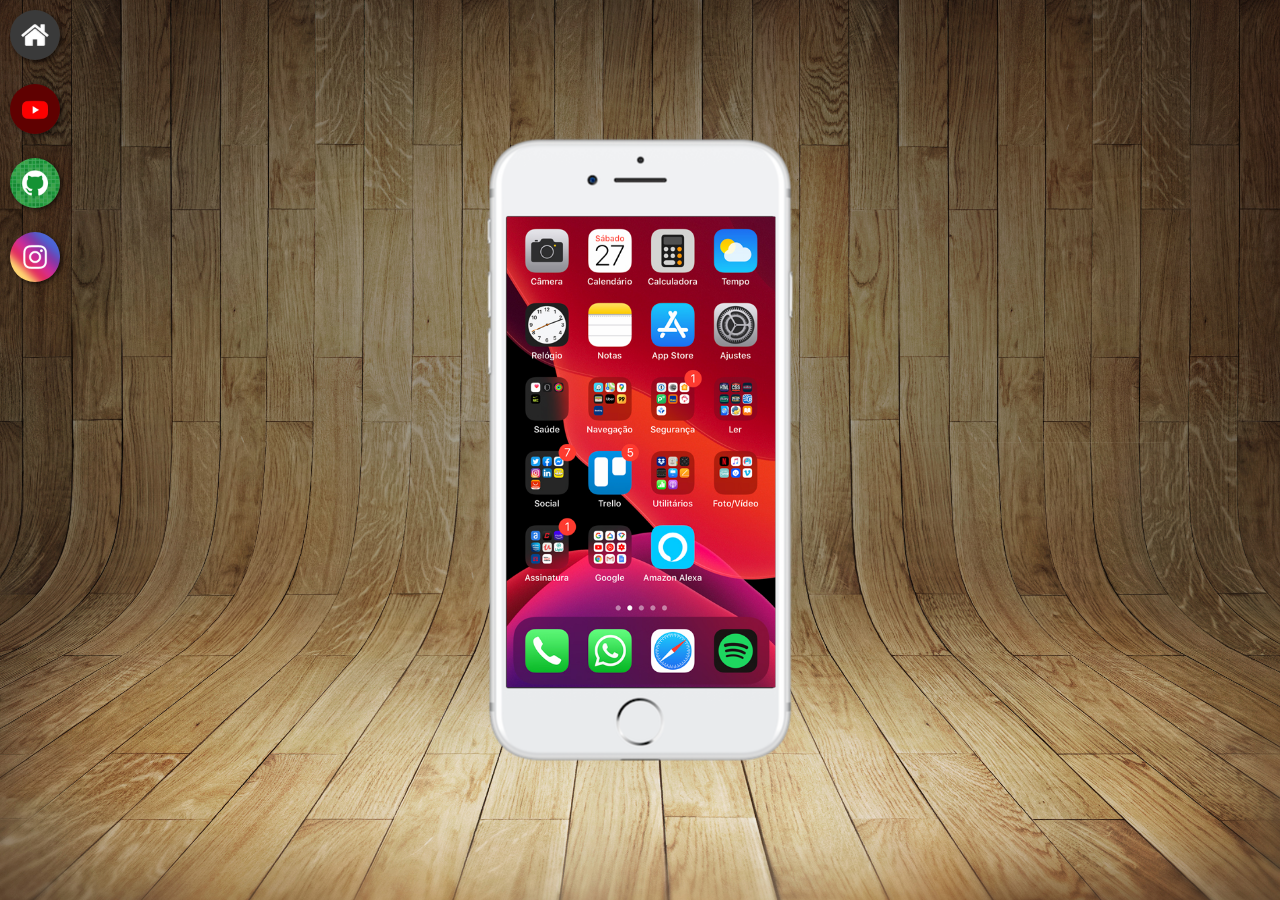
<file: index.html>
<!DOCTYPE html>
<html lang="pt-br">
<head>
    <meta charset="UTF-8">
    <meta name="viewport" content="width=device-width, initial-scale=1.0">

    <link rel="shortcut icon" href="" type="image/x-icon">
    <link rel="stylesheet" href="style.css">

    <title>Projeto Rede Social</title>
</head>
<body>

    <main>
        <section id="telefone">
            <iframe src="home.html" name="tela" id="tela" frameborder="0">
                seu navegador não é compatível com isso.
            </iframe>
        </section>

        <section id="redes-sociais">
            <a href="home.html" target="tela"><img src="imagens/logo-home.jpg" alt="Home"></a><br>
            <a href="youtube.html" target="tela"><img src="imagens/logo-youtube.jpg" alt="YouTube"></a><br>
            <a href="github.html" target="tela"><img src="imagens/logo-github.jpg" alt="GitHub"></a><br>
            <a href="instagram.html" target="tela"><img src="imagens/logo-instagram.jpg" alt="Instagram"></a><br>
            
             </section>
    </main>

</body>
</html>
</file>
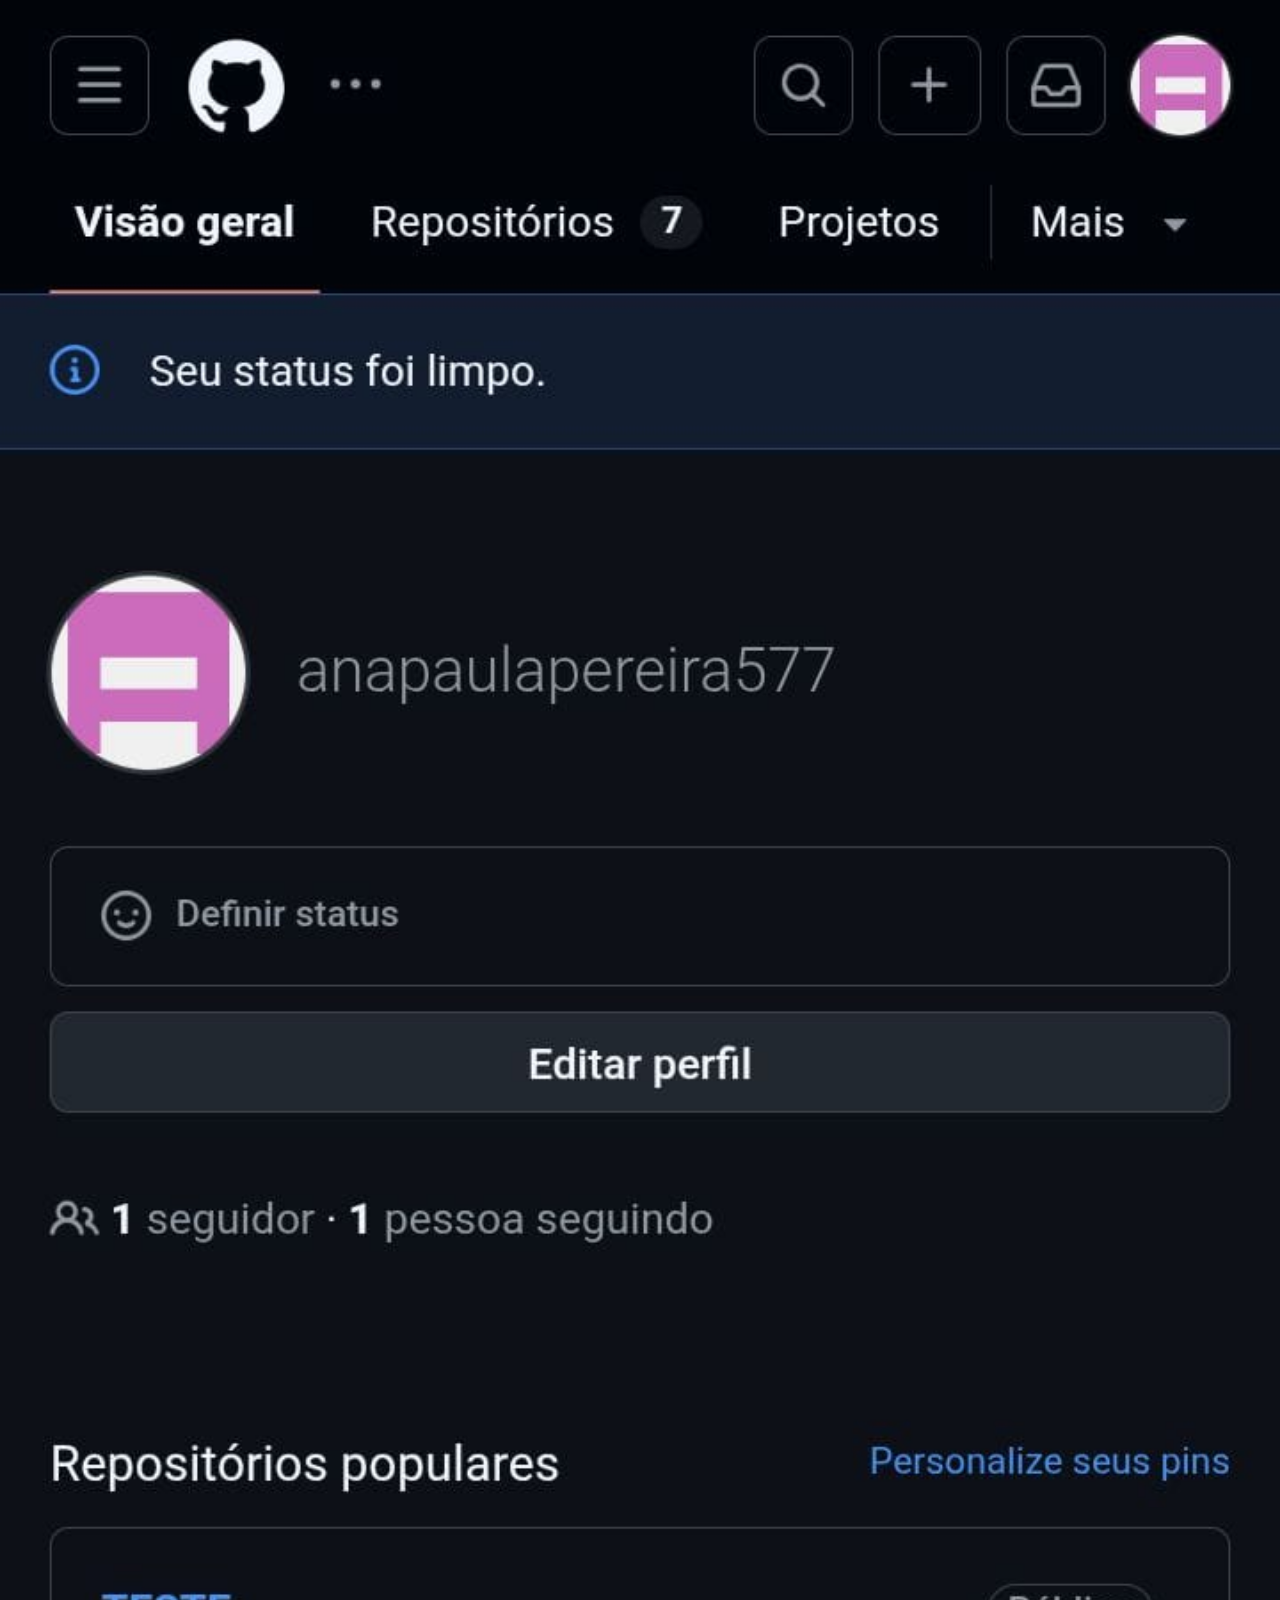
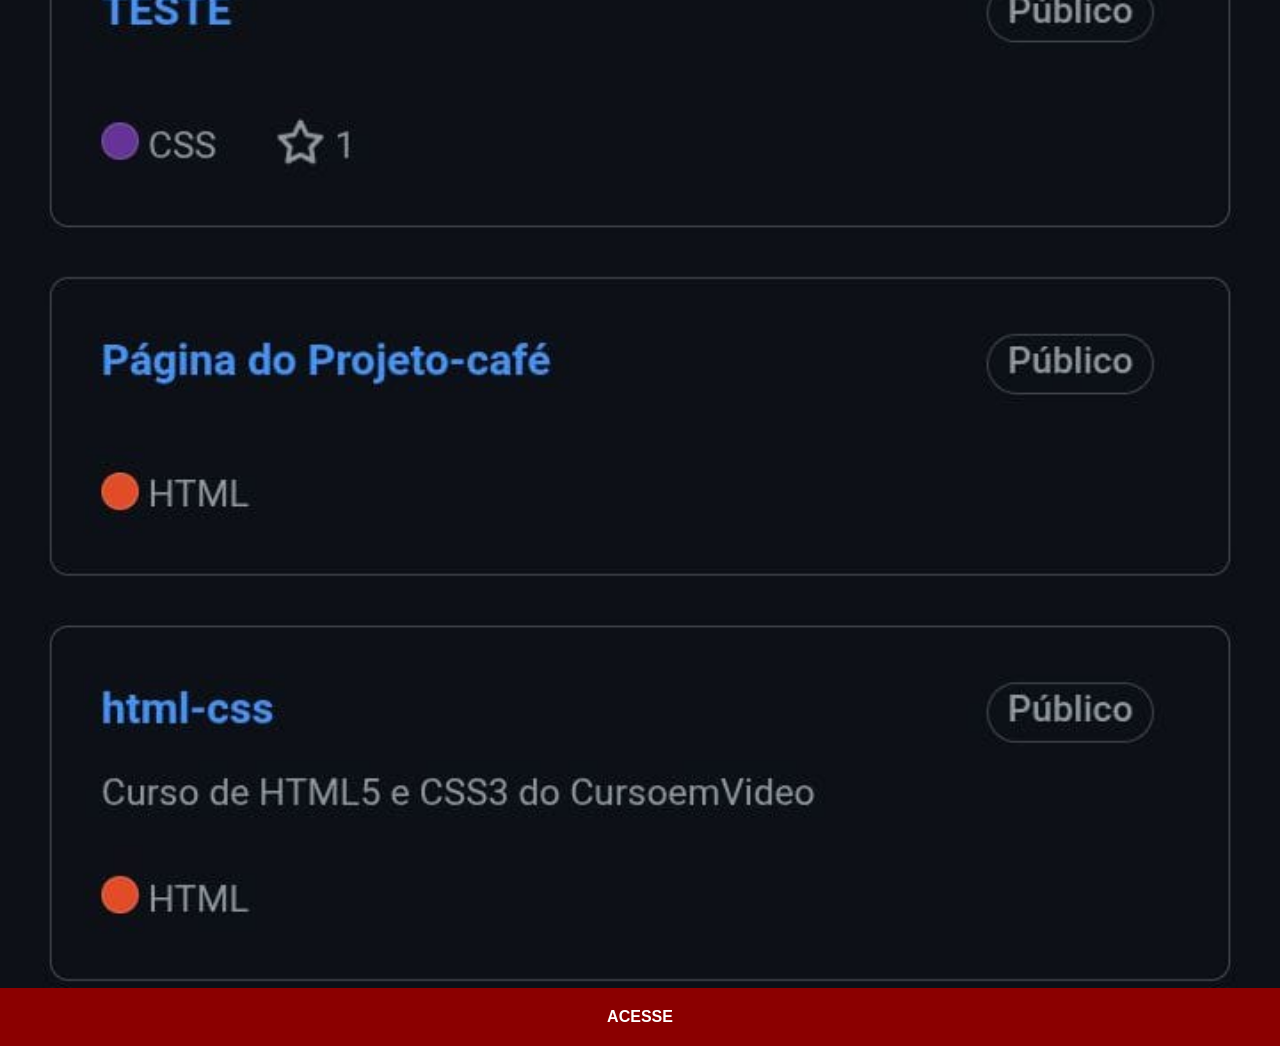
<file: github.html>
<!DOCTYPE html>
<html lang="pt-br">
<head>
    <meta charset="UTF-8">
    <meta name="viewport" content="width=device-width, initial-scale=1.0">
    <title>GitHub</title>
    <link rel="stylesheet" href="estilos/social.css">
</head>
<body>
    <img src="imagens/tela-github.jpg" alt="GitHub">
    <a href="https://github.com/anapaulapereira577" target="_blank">ACESSE</a>
    
</body>
</html>
</file>
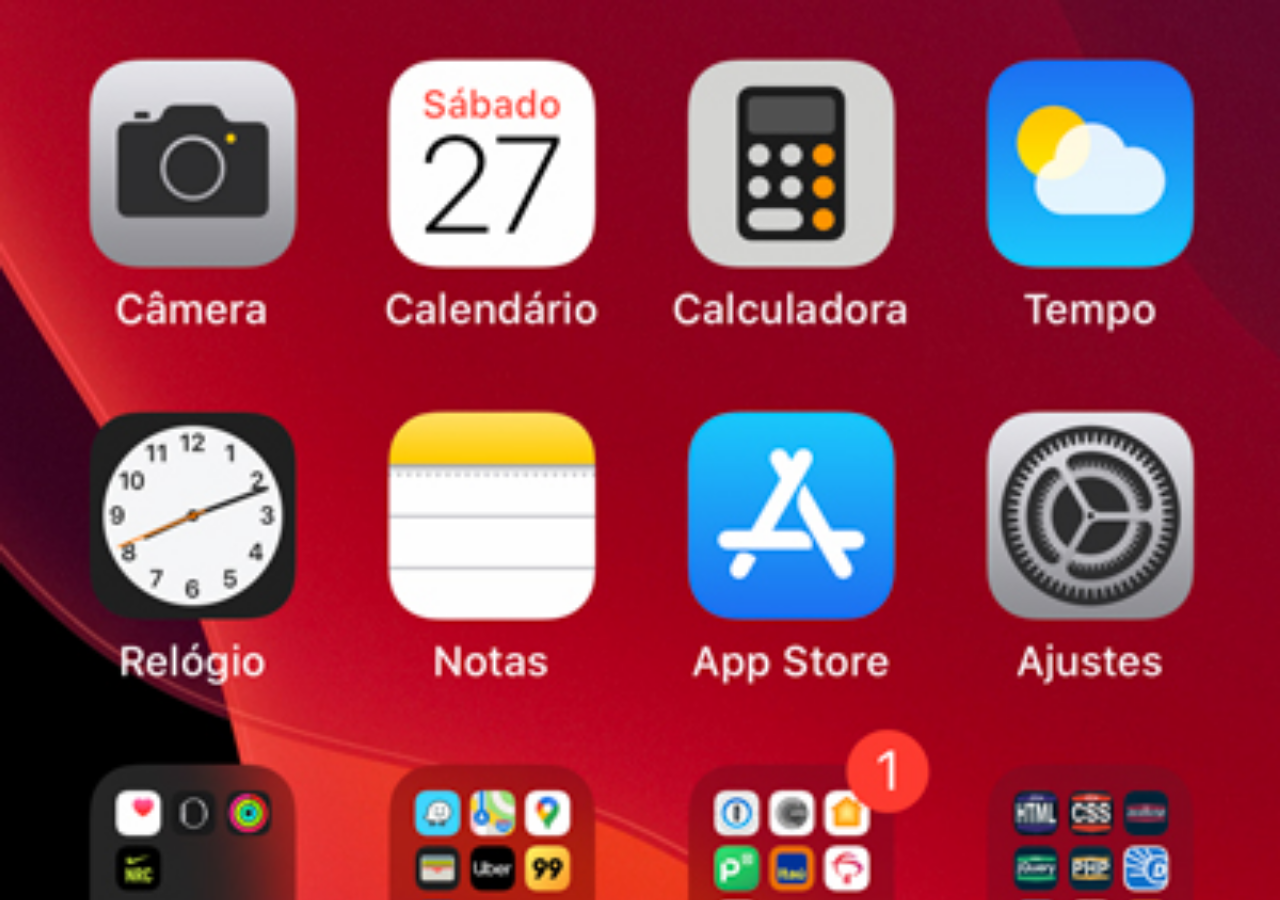
<file: home.html>
<!DOCTYPE html>
<html lang="pt-br">
<head>
    <meta charset="UTF-8">
    <meta name="viewport" content="width=device-width, initial-scale=1.0">
    <title>Home</title>
</head>
<style>
    *{
        margin:0%;
        padding: 0%;
    }
    body {
        width: 100vw;
        height: 100vh;
        background:black url('imagens/tela-home.jpg')no-repeat top center;
        background-size: cover;
    }
</style>
<body>
    
</body>
</html>
</file>
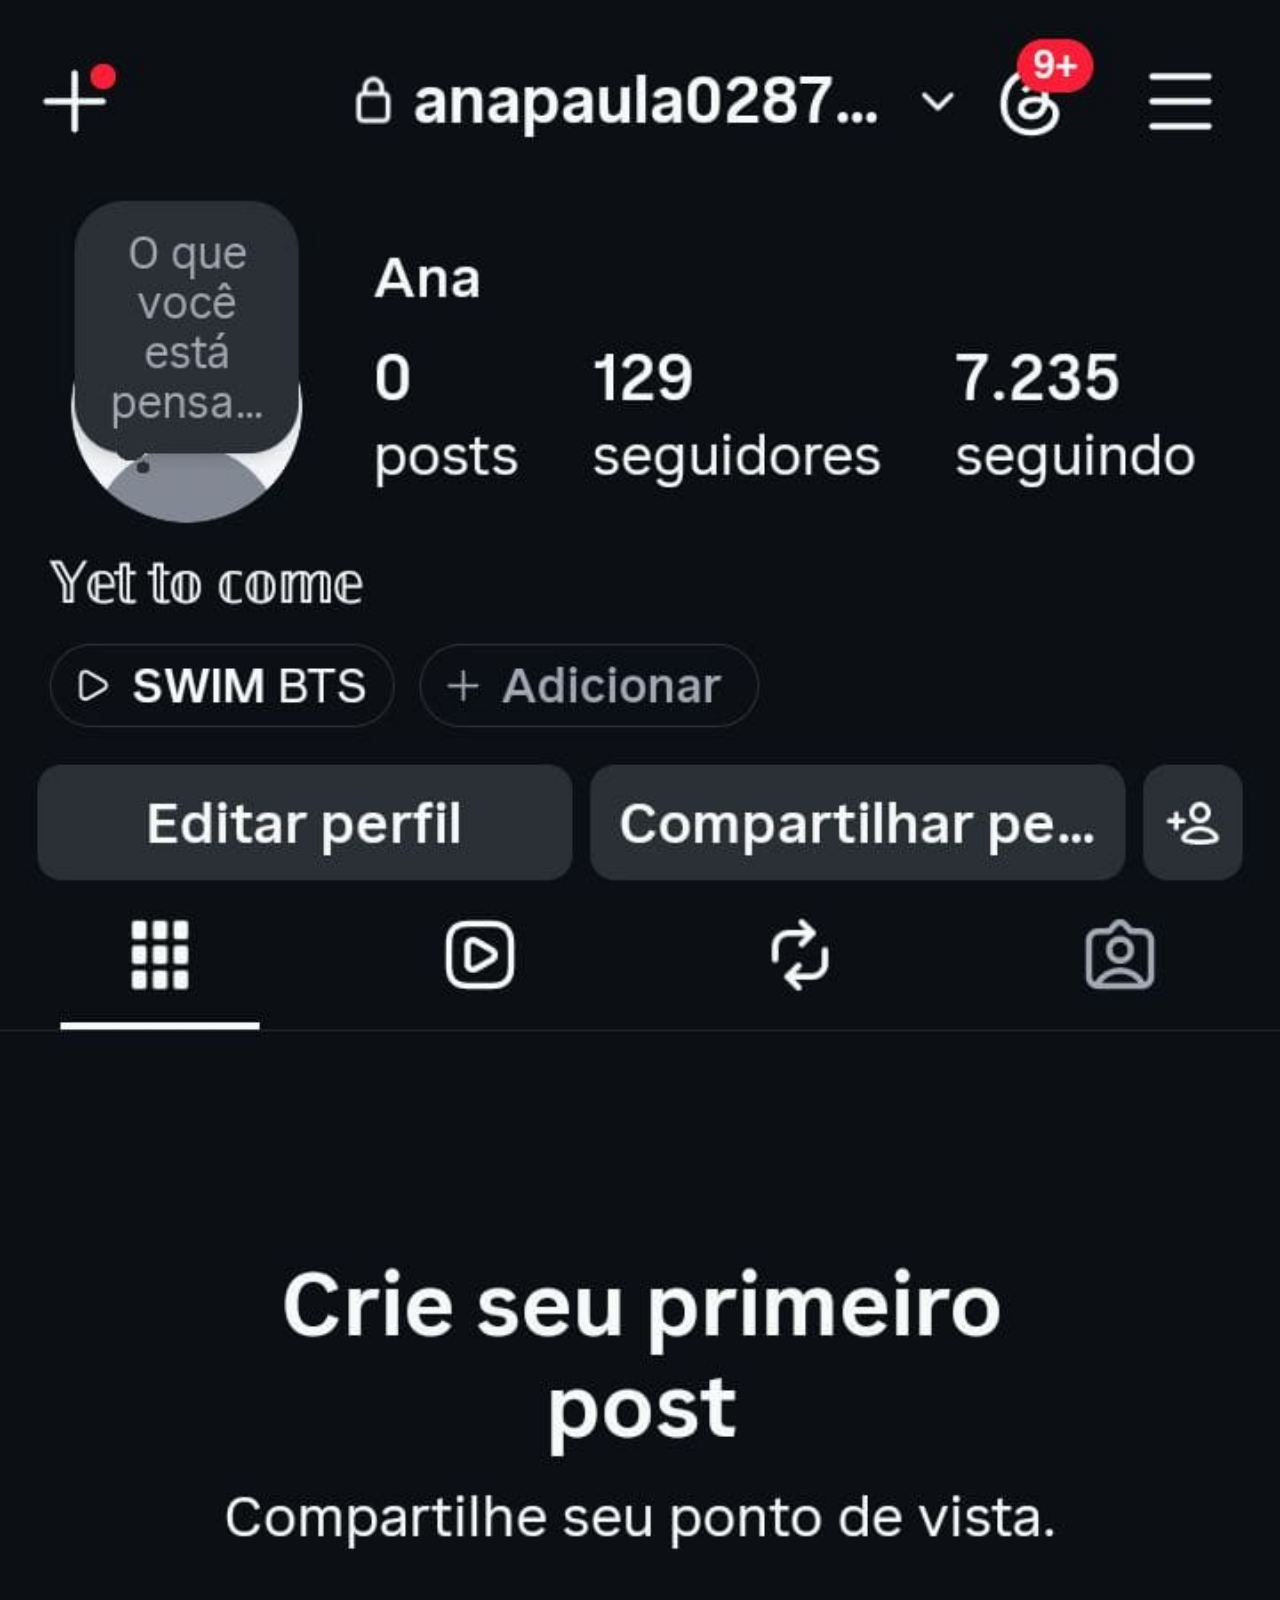
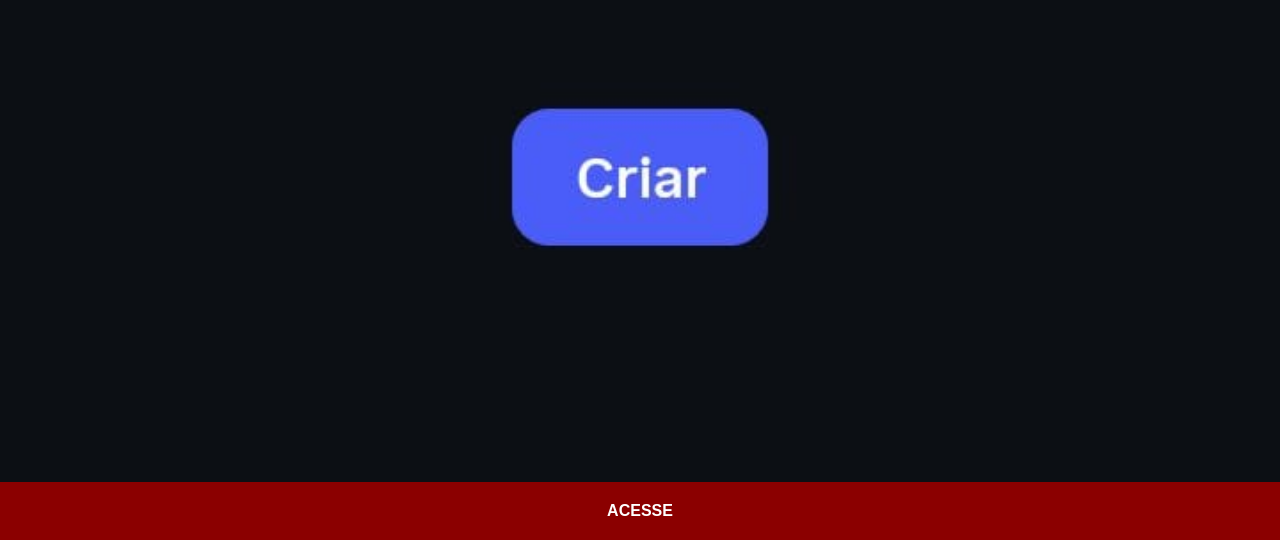
<file: instagram.html>
<!DOCTYPE html>
<html lang="pt-br">
<head>
    <meta charset="UTF-8">
    <meta name="viewport" content="width=device-width, initial-scale=1.0">
    <title>Instagram</title>
    <link rel="stylesheet" href="estilos/social.css">
</head>
<body>

    <img src="imagens/tela-instagram.jpg" alt="Instagram">

    <a href="https://www.instagram.com/anapaula028760/" target="_blank">
        ACESSE
    </a>

</body>
</html>
</file>
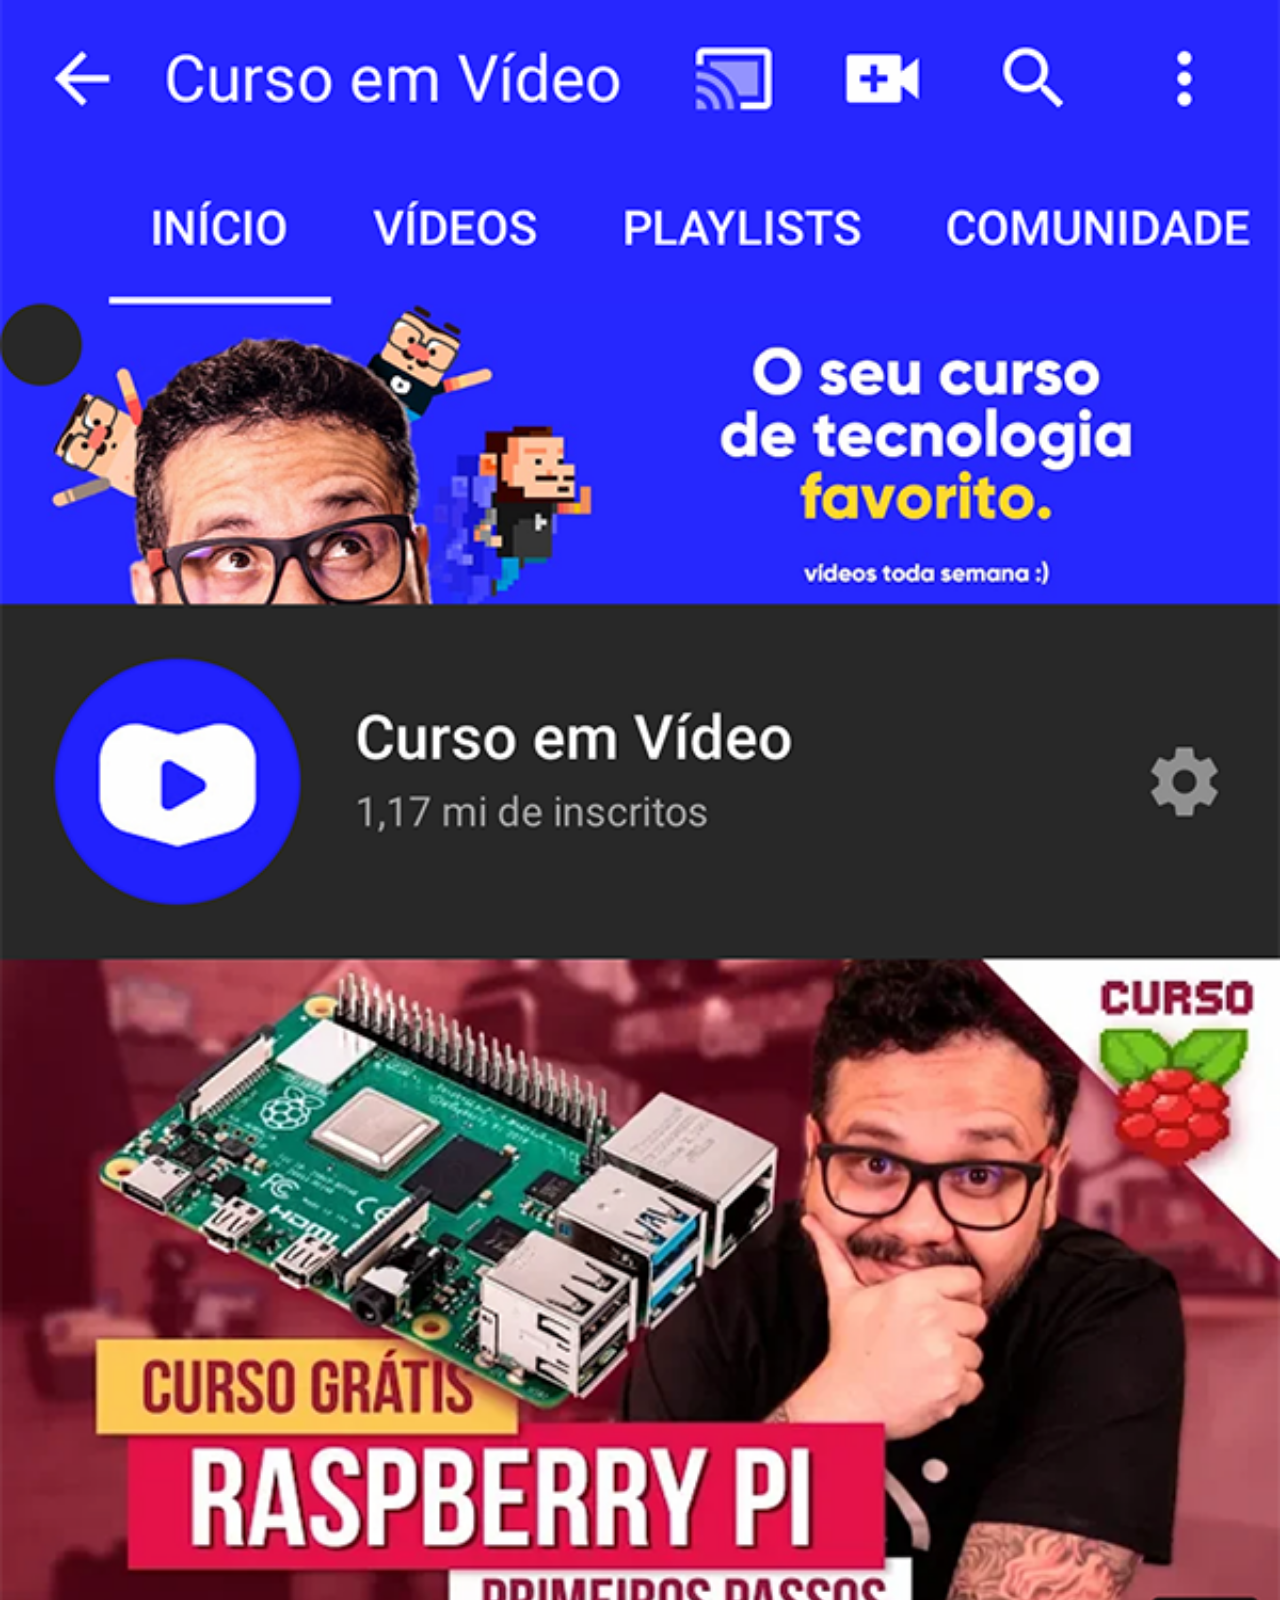
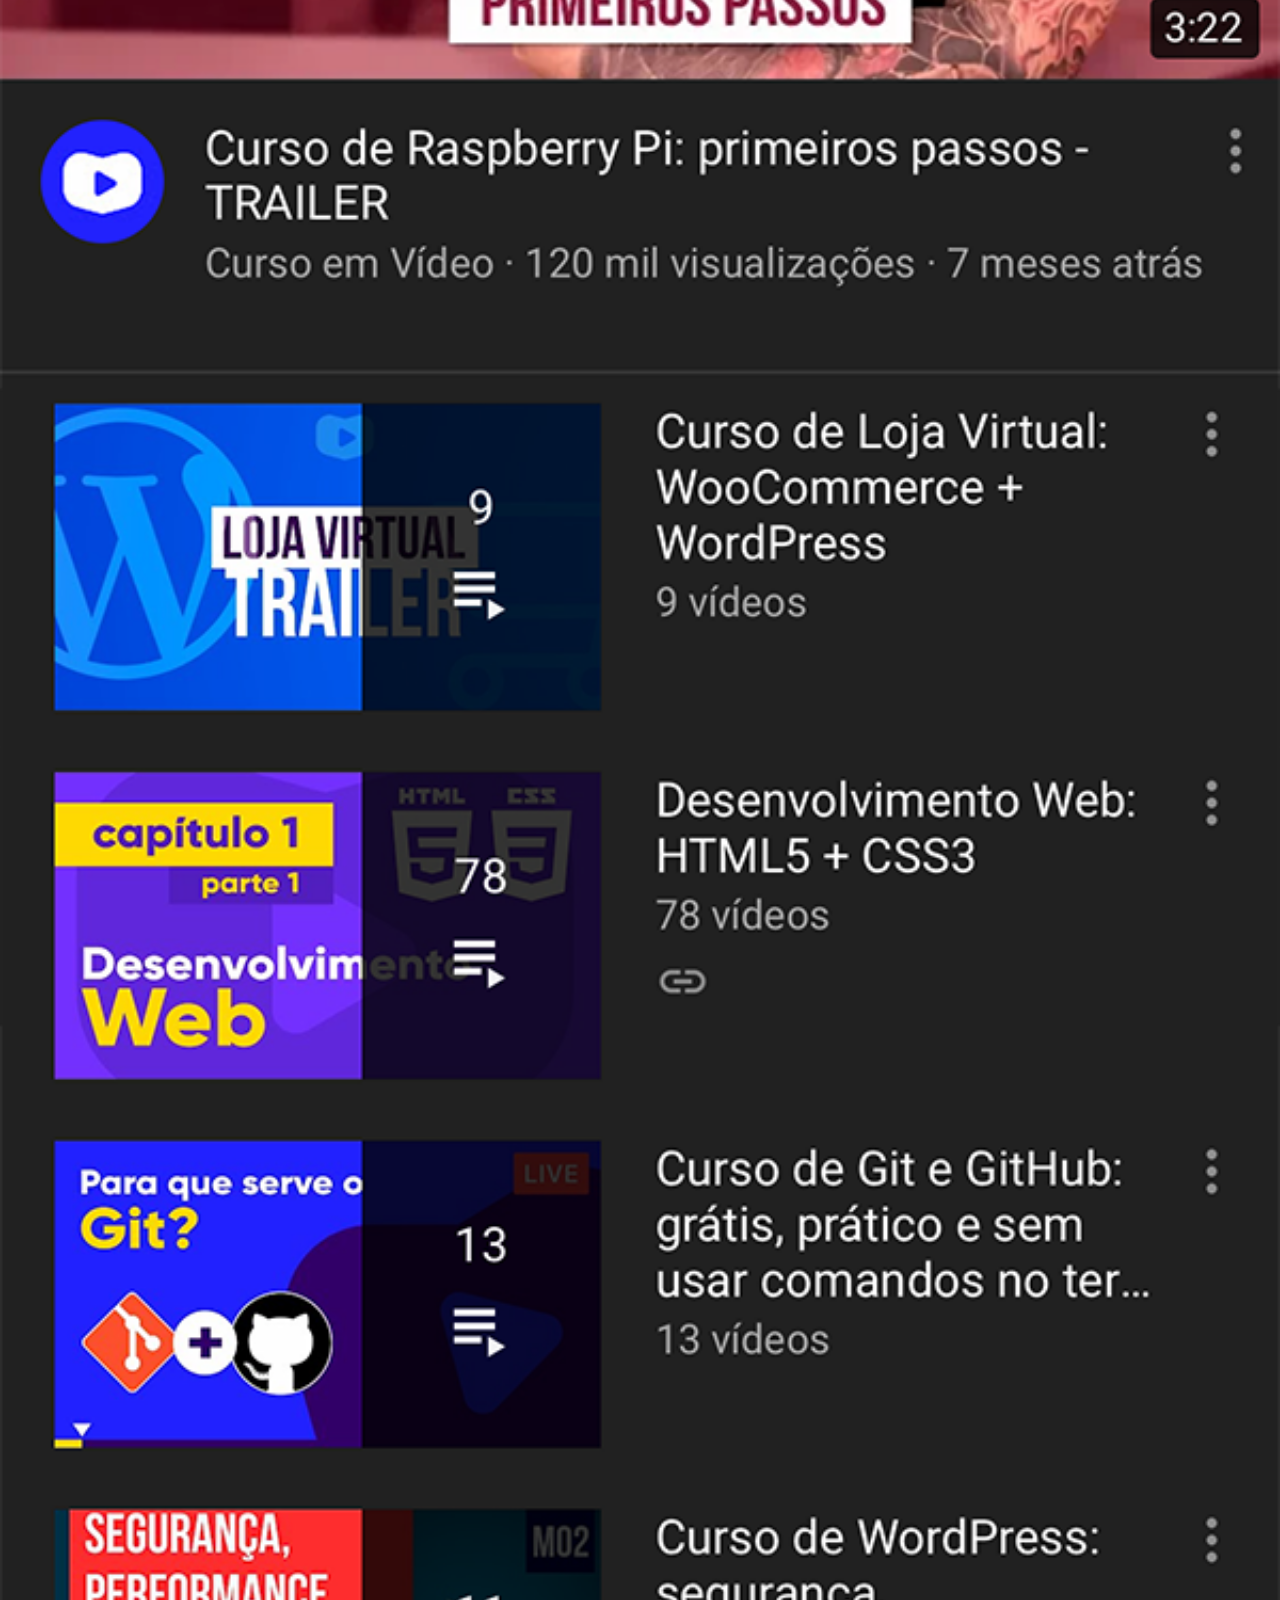
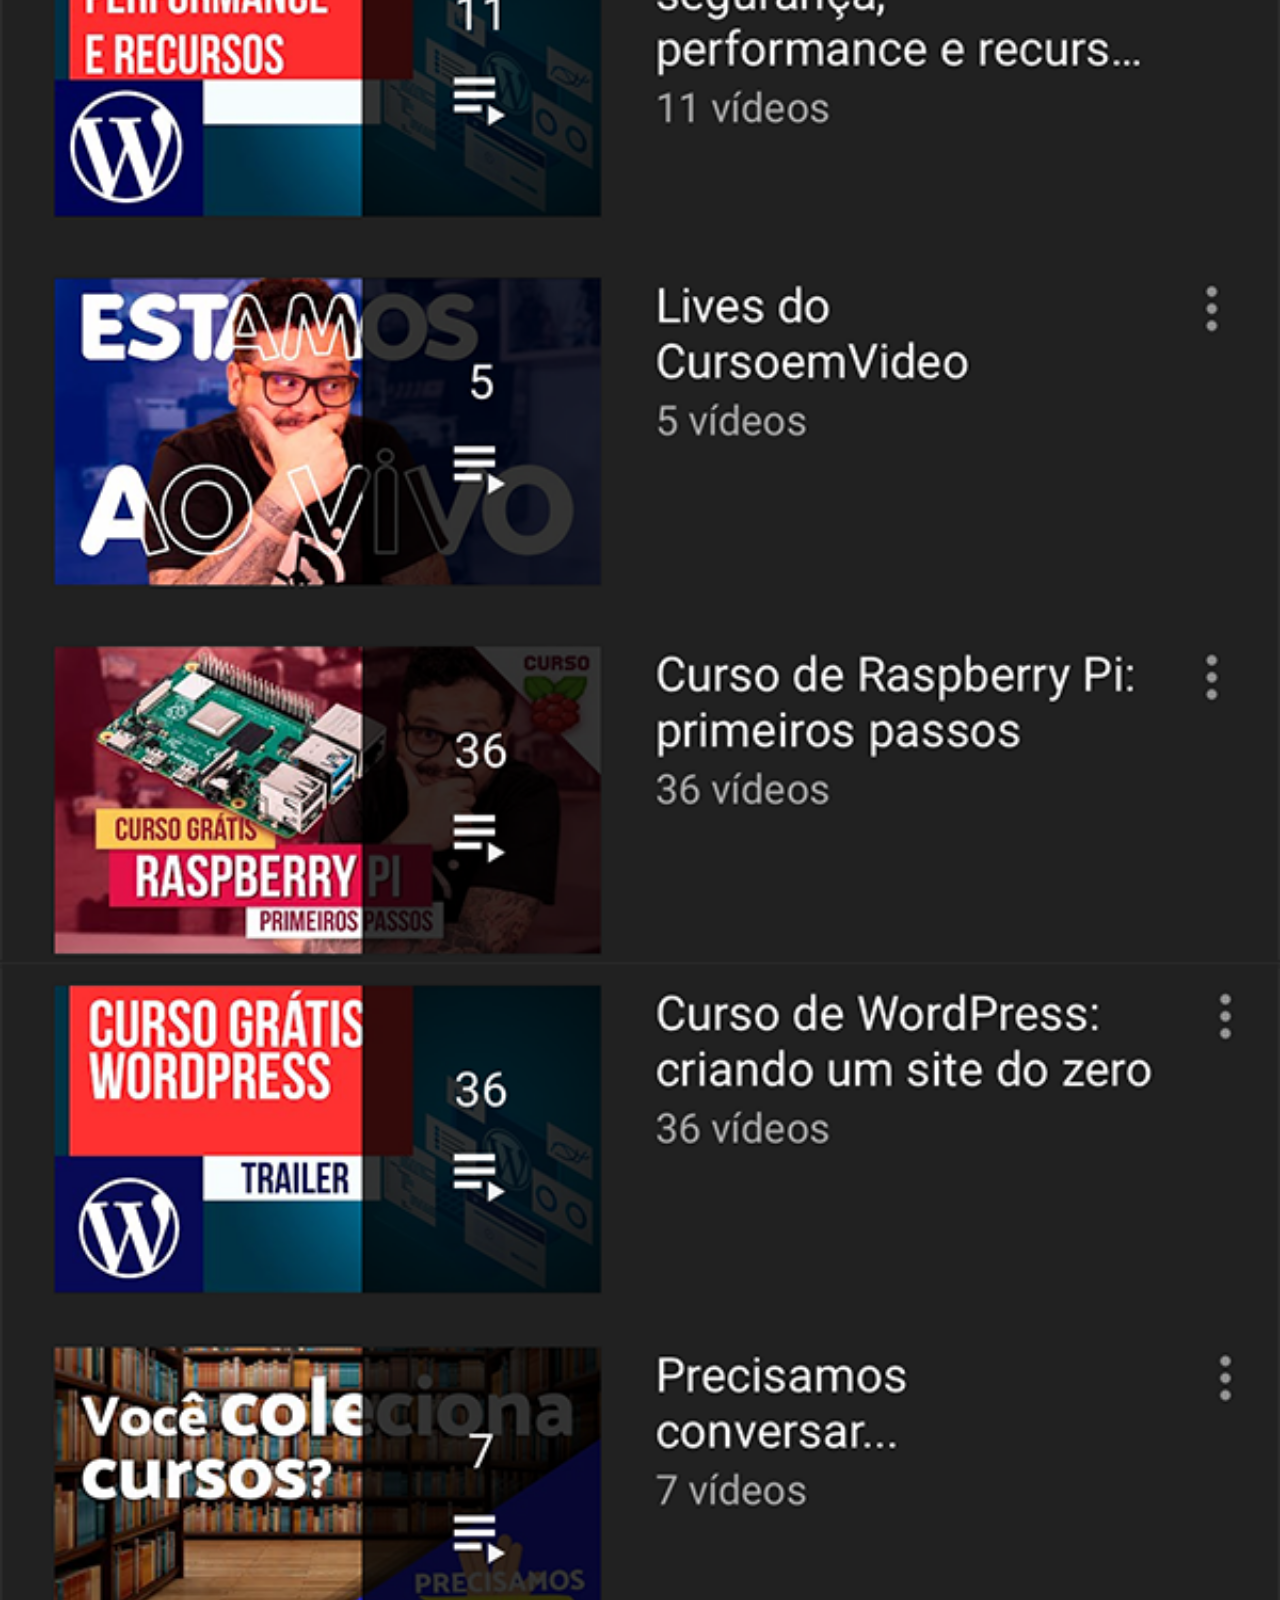
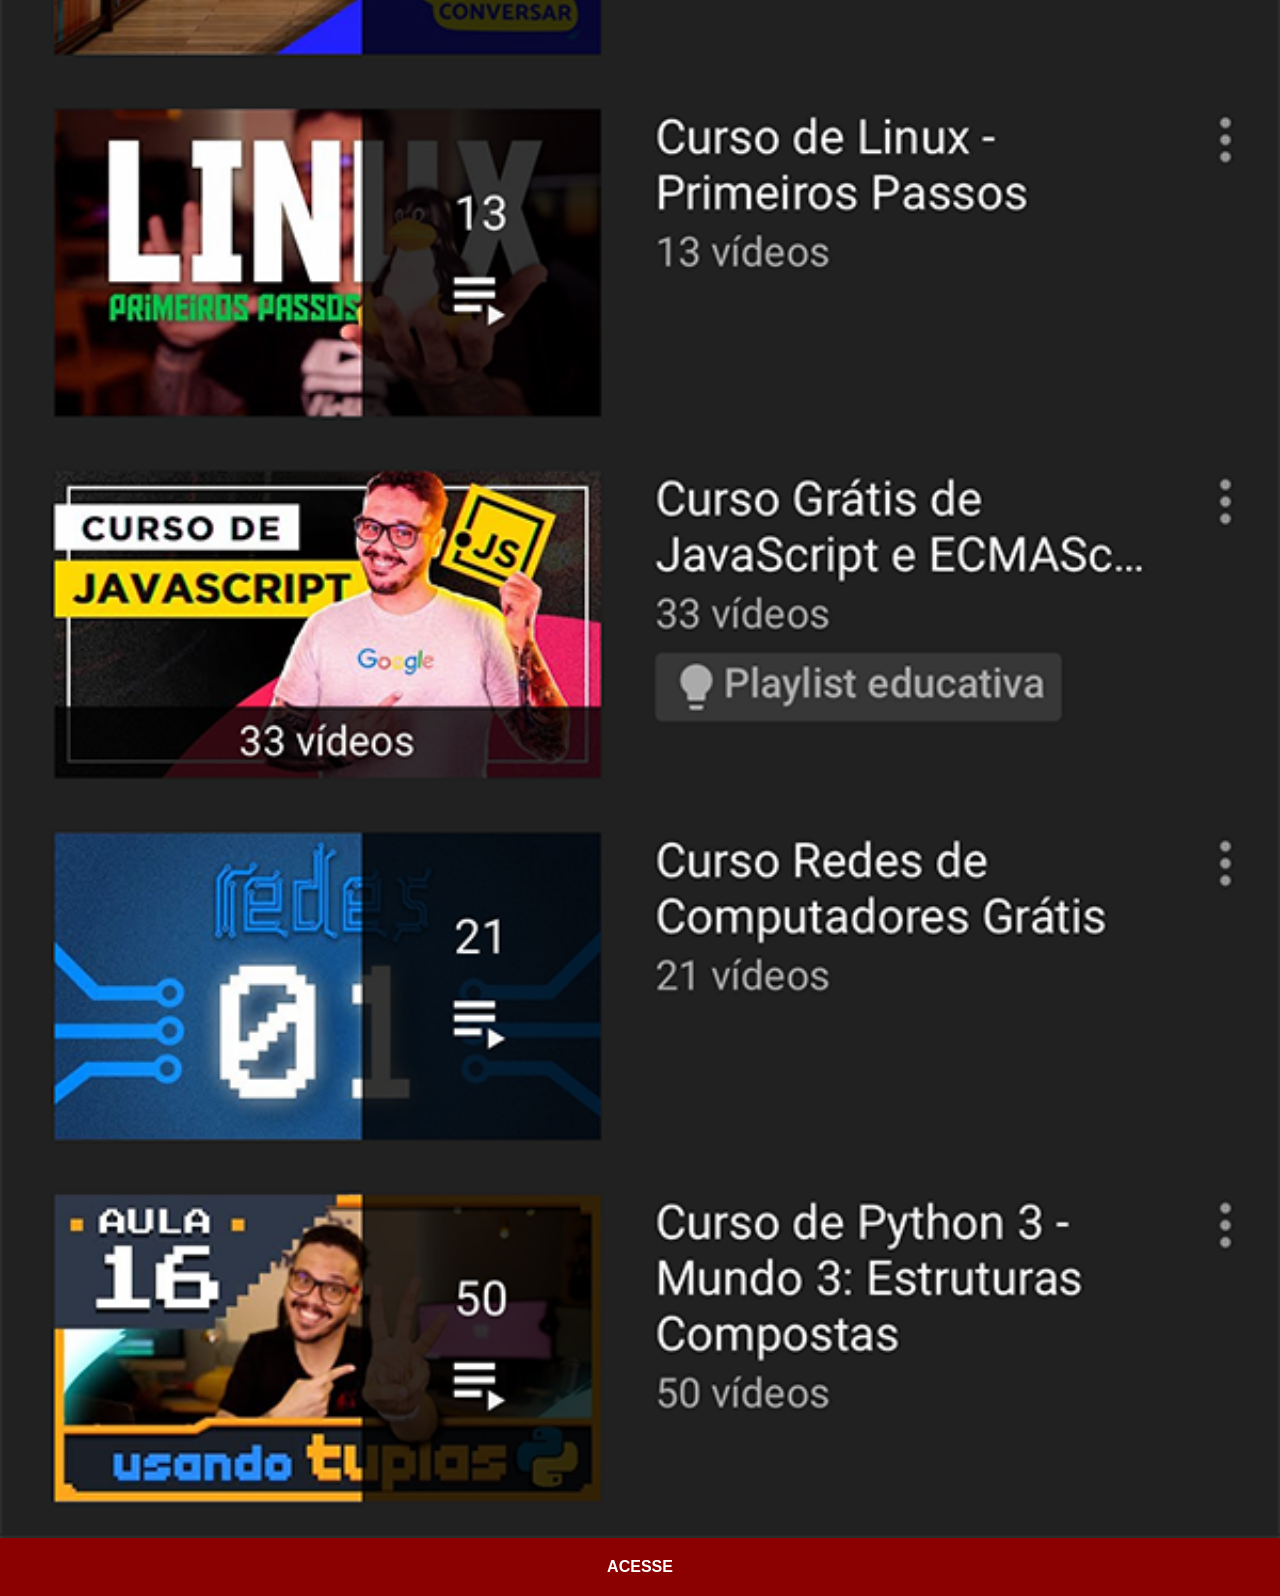
<file: youtube.html>
<!DOCTYPE html>
<html lang="pt-br">
<head>
    <meta charset="UTF-8">
    <meta name="viewport" content="width=device-width, initial-scale=1.0">
    <title>YouTube</title>
    <link rel="stylesheet" href="estilos/social.css">
    </head>
     <body>
    <img src="imagens/tela-youtube.png" alt="YouTube">
    <a href="https://www.youtube.com/@cursoemvideo" target="_blank">ACESSE</a>
    
</body>
</html>
</file>
<file: style.css>
@charset "UTF8";

* {
    margin: 0%;
    padding: 0%;
    font-family: Arial, Helvetica, sans-serif;
}

html, body {
    height: 100vh;
    width: 100vw;
    background-color: black;
   
}
body {
   background: url('imagens/fundo-madeira.jpg') no-repeat top center;
    background-size: cover;
    background-attachment: fixed;
}
main {
    height: 100vh;
    position: relative;
    
}
section#telefone {
    position: absolute;
    top: 50%;
    left: 50%;
    transform: translate(-50%, -50%);

    height: 627px;
    width: 311px;
     background: url('imagens/frame-iphone.png') no-repeat;
}
iframe#tela {
    position: relative;
    top: 80px;
    left: 22px;
    width: 269px;
    height: 471px;
}
section#redes-sociais img {
    width: 50px;
    margin: 10px;
    border-radius: 50%;
    box-shadow:  2px 2px 5px rgba(0, 0, 0, 0.603);
    box-sizing: border-box;
}
section#redes-sociais img:hover {
    border: 2px solid #f7c8d3;
    transform: translate(-3px, -3px);
    box-shadow: 5px 5px 5px rgba(0, 0, 0, 0.445);
    transition: transform .5;
}
</file>
<file: estilos/social.css>
@charset "UTF8";

 * {
    margin: 0px;
    padding: 0px;
    font-family: Arial, Helvetica, sans-serif;
}
::-webkit-scrollbar {
    width: 0px;
    height: 0px;
}

img {
    width: 100vw;
    display: block;
   
}

a {
    display: block;
    background-color: darkred;
    color: white;
    padding: 20px;
    text-align: center;
    font-weight: bolder;
    text-decoration: none;
}
</file>
